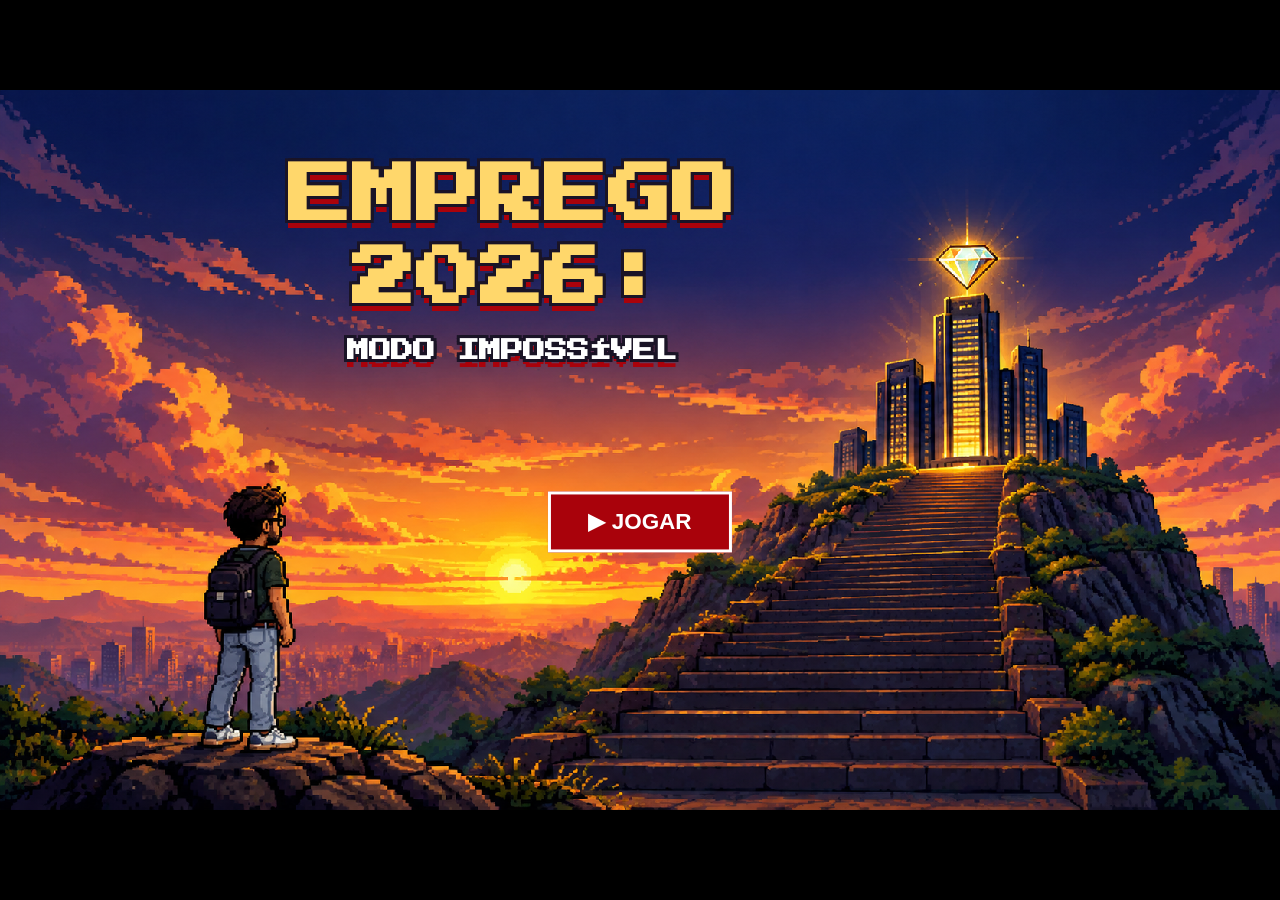
<file: index.html>
<!DOCTYPE html>
<html lang="pt-BR">
<head>
    <meta charset="UTF-8">
    <meta name="viewport" content="width=device-width, initial-scale=1.0">
    <title>Emprego 2026: Modo impossível</title>
    <!-- fonte de jogo antigo (pixel) para o título -->
    <link rel="stylesheet" href="https://fonts.googleapis.com/css2?family=Press+Start+2P&display=swap">
    <link rel="stylesheet" href="style.css">

</head>

<body>
<main class="tela-inicial"> <!-- Conteúdo principal da tela, classe CSS para a main -->
    <!-- aqui em baixo estamos declarando uma imagem para a tela 
    src = usamos src para o caminho da imagem 
    alt = usamos alt para descrever imagem
    class capa-jogo mais uma classe, agora para a imagem
    -->
    <img 
        src="img/capa-jogo.png"
        alt="Capa do jogo"
        class="capa-jogo" 
        >

    <!-- título do jogo: a linha de cima é grande e o span é a linha menor de baixo -->
    <h1 class="titulo-jogo">
        Emprego 2026:
        <span class="subtitulo-jogo">Modo Impossível</span>
    </h1>

    <button id="btnPlay" onclick="window.location.href='play.html'"> <!-- Criando botão usamos btnPlay para identificar o botão -->
        ▶ JOGAR <!-- conteúdo do botão -->
    </button> <!-- fechamento do botão -->
</main> <!-- fechamento da main conteúdo principal -->

<script src="script.js"></script> <!-- linkando com o arquivo javascript -->
</body>
</html>
</file>
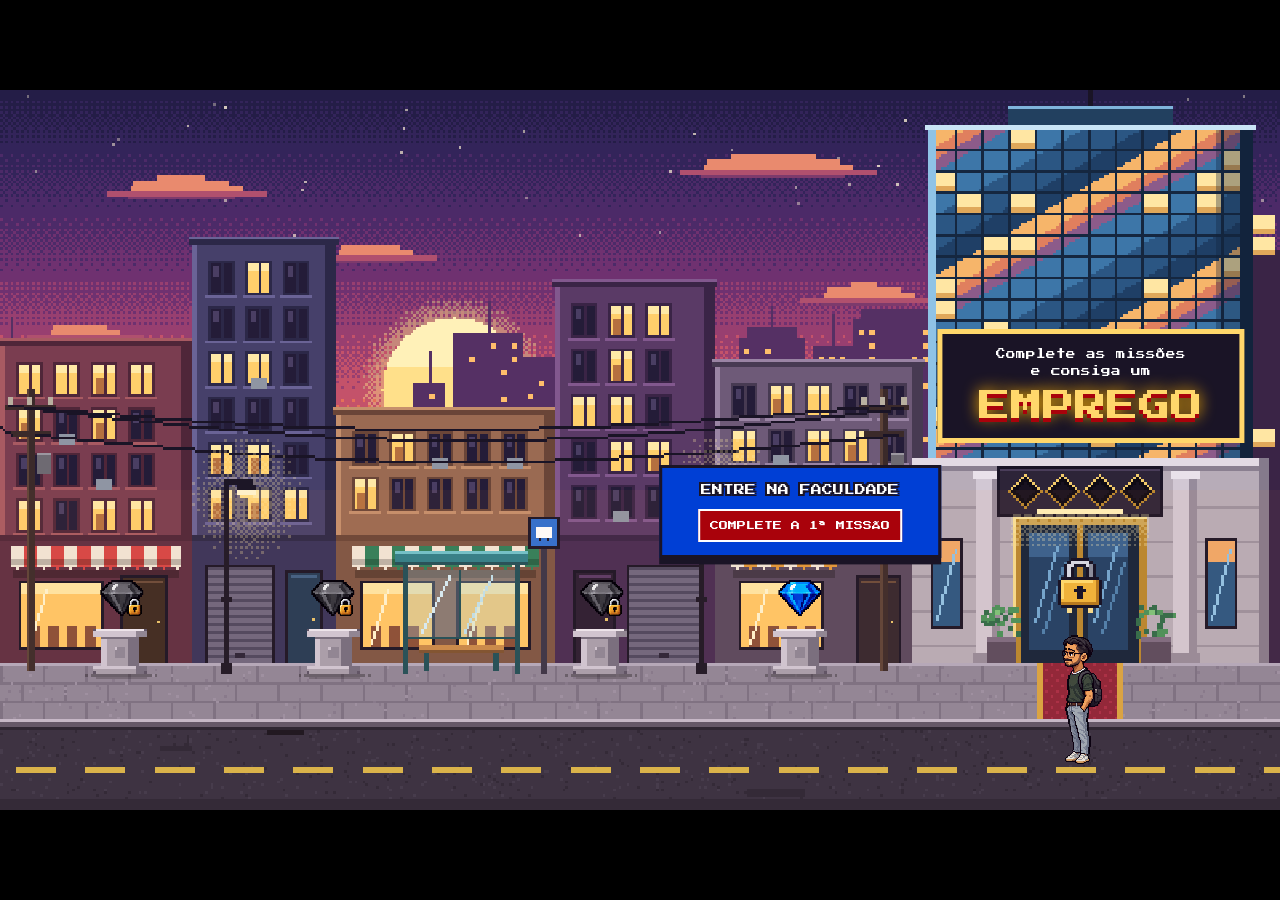
<file: play.html>
<!DOCTYPE html>
<html lang="pt-BR">
<head>
    <meta charset="UTF-8">
    <meta name="viewport" content="width=device-width, initial-scale=1.0">
    <title>Emprego 2026: Modo impossível</title>
    <!-- fonte de jogo antigo (pixel), a mesma do título da capa -->
    <link rel="stylesheet" href="https://fonts.googleapis.com/css2?family=Press+Start+2P&display=swap">
    <link rel="stylesheet" href="play.css">

</head>

<body>
<main class="tela-inicial"> <!-- Conteúdo principal da tela, classe CSS para a main -->
    <!-- aqui em baixo estamos declarando uma imagem para a tela
    src = usamos src para o caminho da imagem
    alt = usamos alt para descrever imagem
    class capa-jogo mais uma classe, agora para a imagem
    -->
    <img
        src="img/cenario.png"
        alt="Capa do jogo"
        class="capa-jogo" 
        >

    <!-- porta do prédio: fica por cima da porta desenhada no cenário
    as duas folhas são recortes do próprio cenario.png, por isso não dá para ver diferença enquanto está fechada -->
    <div class="porta" id="porta">
        <img src="img/porta-esquerda.png" alt="" class="porta-esquerda" id="portaEsquerda">
        <img src="img/porta-direita.png" alt="" class="porta-direita" id="portaDireita">
    </div>

    <!-- cadeado que tranca a porta durante o jogo e a placa com o objetivo -->
    <img src="img/cadeado.png" alt="porta trancada" class="cadeado" id="cadeado">
    <!-- o span separa a palavra "emprego" para ela ficar grande e brilhando: é o prêmio do jogo -->
    <p class="placa-objetivo">
        Complete as missões<br>
        e consiga um
        <span class="placa-premio">emprego</span>
    </p>

    <img 
        src="img/parado.png"
        alt="personagem parado"
        class="personagem-parado" 
        id="imgPersonagem"
        >
    
        <img 
        src="img/azul.png"
        alt="diamante azul"
        class="diamante-azul" 
        id="imgDiamante"
        >

        <img 
        src="img/bloqueado.png"
        alt="bloqueado one"
        class="blocked-one" 
        id="blockedOne"
        >

        <img 
        src="img/bloqueado.png"
        alt="bloqueado two"
        class="blocked-two" 
        id="blockedTwo"
        >

        <img 
        src="img/bloqueado.png"
        alt="bloqueado three"
        class="blocked-three" 
        id="blockedThree"
        >
        <div class="mission-one" id="btnCompletefirstmission">
            <h3 class="h3-one">Entre na faculdade</h3>
            <button class="button-one">Complete a 1ª missão</button>
        </div>

        <div class="mission-two" id="btnCompletesecondmission">
            <h3 class="h3-one">Faça cursos de especialização</h3>
            <button class="button-one">Complete a 2ª missão</button>
        </div>

        <div class="mission-three" id="btnCompletethirdmission">
            <h3 class="h3-one">Monte um currículo otimizado para ATS</h3>
            <button class="button-one">Complete a 3ª missão</button>
        </div>

        <div class="mission-fourth" id="btnCompletefourthmission">
            <h3 class="h3-one">Conecte-se com recrutadores</h3>
            <button class="button-one">Complete a 4ª e última missão</button>
        </div>

        <!-- tela de game over: começa escondida, o JavaScript mostra depois que o personagem entra no prédio -->
        <div class="game-over" id="telaGameOver">
            <img src="img/sergio-malandro.jpg" alt="Game over" class="imagem-game-over">
            <button class="botao-reiniciar" onclick="window.location.href='index.html'">
                ↻ REINICIAR
            </button>
        </div>
</main> <!-- fechamento da main conteúdo principal -->

<script src="script.js"></script> <!-- linkando com o arquivo javascript -->
</body>
</html>
</file>
<file: style.css>
* { /* aqui esta todos os elementos do HTML*/
    margin: 0;
    padding: 0;
    box-sizing: border-box;
}
/*  Configurações gerais da página */

html, body {
    height: 100%;
}
body {
    margin: 0;
    background-color: #000;
    font-family: Arial, sans-serif;
    overflow: hidden;

    /* centraliza a capa na tela */
    display: flex;
    justify-content: center;
    align-items: center;
}
/* controla a tela inicial - tamanho fixo em qualquer tela */
.tela-inicial {
    /* sempre na proporção 16:9, igual à capa-jogo.png
       assim o título e o botão caem sempre no mesmo ponto da imagem */
    width: min(100vw, calc(100dvh * 16 / 9));
    aspect-ratio: 16 / 9;

    container-type: inline-size;

    position: relative;

    display: flex;
    justify-content: center;
    align-items: center;
}

/* aqui definimos o tamanho da capa*/
.capa-jogo {
    width: 100%;
    height: 100%;
    object-fit: contain;

    image-rendering: pixelated;
}
/* título do jogo, no céu da capa */
.titulo-jogo {
    position: absolute;
    top: 9%;
    left: 40%;
    transform: translateX(-50%);
    width: 60%;

    font-family: "Press Start 2P", "Courier New", monospace;
    font-size: 5cqw; /* cqw = % da largura da capa, o texto cresce junto com a tela */
    line-height: 1.3;
    text-align: center;
    text-transform: uppercase;

    color: #ffd76b;
    /* contorno escuro em volta das letras + sombra para baixo */
    text-shadow:
        0.25cqw 0 #1a1426, -0.25cqw 0 #1a1426, 0 0.25cqw #1a1426, 0 -0.25cqw #1a1426,
        0.25cqw 0.25cqw #1a1426, -0.25cqw 0.25cqw #1a1426, 0.25cqw -0.25cqw #1a1426, -0.25cqw -0.25cqw #1a1426,
        0 0.6cqw #A9020B;
}

/* linha de baixo do título */
.subtitulo-jogo {
    display: block; /* joga o span para a linha de baixo */
    margin-top: 1.2cqw;

    font-size: 1.75cqw;
    color: white;
}

/* aqui é o conteúdo do botão*/
#btnPlay {
    position: absolute;
    top: 60%;
    left: 50%;
    transform: translate(-50%, -50%);

    padding: clamp(8px, 1.098cqw, 15px) clamp(20px, 2.928cqw, 40px);
    font-size: clamp(14px, 1.757cqw, 24px);
    font-weight: bold;

    cursor: pointer;

    border: clamp(2px, 0.293cqw, 4px) solid white;
    background: #A9020B;
    color: white;

    image-rendering: pixelated;
}

#btnPlay:hover {
    transform: translate(-50%, -50%) scale(1.1);
}
</file>
<file: play.css>
* { /* aqui esta todos os elementos do HTML*/
    margin: 0;
    padding: 0;
    box-sizing: border-box;
}
/*  Configurações gerais da página */

html, body {
    height: 100%;
}
body {
    margin: 0;
    background-color: #000;
    font-family: Arial, sans-serif;
    overflow: hidden;

    /* centraliza o palco do jogo na tela */
    display: flex;
    justify-content: center;
    align-items: center;
}
/* palco do jogo - sempre na proporção 16:9, igual ao cenario.png
   assim as porcentagens (left, bottom) caem sempre no mesmo ponto do cenário */
.tela-inicial {
    width: min(100vw, calc(100dvh * 16 / 9));
    aspect-ratio: 16 / 9;

    container-type: inline-size;

    position: relative; /* os elementos com position: absolute usam o palco como referência */
}

/* o cenário ocupa o palco inteiro */
.capa-jogo {
    display: block;
    width: 100%;
    height: 100%;

    image-rendering: pixelated;
}

/* personagem parado em frente à porta do prédio
   left   = posição horizontal (84.4% é o meio da porta)
   bottom = distância do pé até a parte de baixo do cenário (16% é a calçada)
   height = tamanho do personagem em relação ao cenário */
.personagem-parado {
    position: absolute;
    left: 84.4%;
    bottom: 6%;
    height: 20%;
    transform: translateX(-50%); /* centraliza a imagem no ponto do left */

    image-rendering: pixelated;
}

/* porta do prédio - mesma posição e tamanho da porta desenhada no cenário */
.porta {
    position: absolute;
    left: 79.79%;
    bottom: 20.37%;
    width: 9.167%;
    height: 19.26%;

    overflow: hidden; /* esconde as folhas quando elas deslizam para os lados */
    background: linear-gradient(#ffe9a6, #c98a4b); /* luz de dentro do prédio */
}

/* as duas folhas da porta */
.porta-esquerda,
.porta-direita {
    position: absolute;
    top: 0;
    width: 50%;
    height: 100%;

    transition: transform 1s ease-in-out; /* desliza suave ao abrir e fechar */
    image-rendering: pixelated;
}
.porta-esquerda { left: 0; }
.porta-direita  { left: 50%; }

/* quando a porta ganha a classe "aberta" cada folha desliza para o seu lado */
.porta.aberta .porta-esquerda { transform: translateX(-100%); }
.porta.aberta .porta-direita  { transform: translateX(100%); }

/* cadeado no meio da porta */
.cadeado {
    position: absolute;
    left: 84.4%;
    bottom: 28%;
    height: 7%;
    transform: translateX(-50%);

    transition: bottom 0.6s ease-in, opacity 0.6s ease-in; /* usado quando ele é destrancado */
    image-rendering: pixelated;
}

/* quando ganha a classe "destrancado" o cadeado cai e some */
.cadeado.destrancado {
    bottom: 21%;
    opacity: 0;
}

/* placa com o objetivo do jogo, em cima da entrada do prédio
   é um letreiro luminoso: borda dourada e um brilho que pulsa */
.placa-objetivo {
    position: absolute;
    left: 85.2%;
    bottom: 51%;
    width: 24%;
    transform: translateX(-50%);

    padding: 1cqw 0.6cqw;
    background-color: #1a1426;
    border: 0.4cqw solid #ffd76b;
    color: white;

    font-family: "Press Start 2P", "Courier New", monospace;
    font-size: 0.75cqw; /* cqw = % da largura do palco, o texto cresce junto com o jogo */
    line-height: 1.7;
    text-align: center;

    animation: brilhar 1.6s ease-in-out infinite;
}

/* a palavra "emprego": grande, dourada e na linha de baixo */
.placa-premio {
    display: block; /* joga o span para a linha de baixo */
    margin-top: 0.6cqw;

    font-size: 2.5cqw;
    line-height: 1.2;
    text-transform: uppercase;

    color: #ffd76b;
    text-shadow: 0 0.3cqw #A9020B, 0 0 1.2cqw #ffb300; /* sombra vermelha + luz dourada */
}

/* brilho da placa: a luz em volta aumenta e diminui */
@keyframes brilhar {
    0%   { box-shadow: 0 0 0.6cqw 0.1cqw #ffb300; }
    50%  { box-shadow: 0 0 2.4cqw 0.7cqw #ffb300; }
    100% { box-shadow: 0 0 0.6cqw 0.1cqw #ffb300; }
}

.diamante-azul {
    position: absolute;
    left: 62.5%;
    bottom: 27%;
    height: 5%;
    transform: translateX(-50%); /* centraliza a imagem no ponto do left */
    animation: flutuar 2s ease-in-out infinite; /* linha nova */
    image-rendering: pixelated;
}

.blocked-one {
    position: absolute;
    left: 47%;
    bottom: 27%;
    height: 5%;
    transform: translateX(-50%); /* centraliza a imagem no ponto do left */
    animation: flutuar 2s ease-in-out infinite; /* linha nova */
    image-rendering: pixelated;
}

.blocked-two {
    position: absolute;
    left: 26%;
    bottom: 27%;
    height: 5%;
    transform: translateX(-50%); /* centraliza a imagem no ponto do left */
    animation: flutuar 2s ease-in-out infinite; /* linha nova */
    image-rendering: pixelated;
}

.blocked-three {
    position: absolute;
    left: 9.5%;
    bottom: 27%;
    height: 5%;
    transform: translateX(-50%); /* centraliza a imagem no ponto do left */
    animation: flutuar 2s ease-in-out infinite; /* linha nova */
    image-rendering: pixelated;
}


/* animação do diamante flutuando: sobe e volta para o lugar */
@keyframes flutuar {
    0%   { transform: translateX(-50%) translateY(0); }
    50%  { transform: translateX(-50%) translateY(-15%); }
    100% { transform: translateX(-50%) translateY(0); }
}

.mission-one {
    background-color: #003FD5;
    position: absolute;
    left: 62.5%;
    bottom: 35%;
    height: 10%;
    width: 18%;
    transform: translateX(-50%); /* centraliza a imagem no ponto do left */
    animation: flutuar 2s ease-in-out infinite; /* linha nova */
    image-rendering: pixelated;
    border-radius: 10px;

    /* centraliza o h3 e o button dentro da div */
    display: flex;
    flex-direction: column;  /* um embaixo do outro */
    justify-content: center; /* centro na vertical */
    align-items: center;     /* centro na horizontal */
    gap: 8%;                 /* espaço entre o h3 e o button */
}

.mission-two {
    background-color: #1E8E3E; /* verde, combinando com o diamante */
    position: absolute;
    left: 47%;                 /* mesmo left do .blocked-one */
    bottom: 35%;
    height: 10%;
    width: 18%;
    transform: translateX(-50%);
    animation: flutuar 2s ease-in-out infinite;
    border-radius: 10px;

    display: none;             /* começa escondida, o JavaScript mostra depois */
    flex-direction: column;
    justify-content: center;
    align-items: center;
    gap: 8%;
}

.mission-three {
    background-color: #B931F9; /* roxo, combinando com o diamante */
    position: absolute;
    left: 26%;                 /* mesmo left do .blocked-two */
    bottom: 35%;
    height: 10%;
    width: 18%;
    transform: translateX(-50%);
    animation: flutuar 2s ease-in-out infinite;
    border-radius: 10px;

    display: none;             /* começa escondida, o JavaScript mostra depois */
    flex-direction: column;
    justify-content: center;
    align-items: center;
    gap: 8%;
}

.mission-fourth {
    background-color: #FBBC01; /* roxo, combinando com o diamante */
    position: absolute;
    left: 11.5%;                /* um pouco à direita do diamante, para a caixa não sair da tela */
    bottom: 35%;
    height: 10%;
    width: 18%;
    transform: translateX(-50%);
    animation: flutuar 2s ease-in-out infinite;
    border-radius: 10px;

    display: none;             /* começa escondida, o JavaScript mostra depois */
    flex-direction: column;
    justify-content: center;
    align-items: center;
    gap: 8%;
}

/* estilo igual para as 4 caixas de missão (mesmo visual do título da capa)
   como este bloco vem depois, ele vale por cima do height e do width de cada caixa */
.mission-one,
.mission-two,
.mission-three,
.mission-fourth {
    width: 22%;
    height: auto;   /* a altura acompanha o tamanho do texto */
    padding: 1cqw;
    gap: 0.9cqw;

    border: 0.3cqw solid #1a1426;
    border-radius: 0;                 /* cantos retos, estilo pixel */
    box-shadow: 0 0.5cqw 0 #1a1426;   /* sombra dura embaixo */
}

.h3-one{
    font-family: "Press Start 2P", "Courier New", monospace;
    font-size: 0.85cqw; /* cqw = % da largura do palco, o texto cresce junto com o jogo */
    font-weight: normal;
    line-height: 1.6;
    text-align: center;
    text-transform: uppercase;

    color: white;
    /* contorno escuro em volta das letras */
    text-shadow:
        0.12cqw 0 #1a1426, -0.12cqw 0 #1a1426, 0 0.12cqw #1a1426, 0 -0.12cqw #1a1426,
        0.12cqw 0.12cqw #1a1426, -0.12cqw 0.12cqw #1a1426, 0.12cqw -0.12cqw #1a1426, -0.12cqw -0.12cqw #1a1426;
}
.button-one{
    padding: 0.6cqw 0.8cqw;

    font-family: "Press Start 2P", "Courier New", monospace;
    font-size: 0.7cqw;
    line-height: 1.5;
    text-transform: uppercase;

    cursor: pointer;

    border: 0.2cqw solid white;
    background-color: #A9020B; /* mesmo vermelho do botão JOGAR */
    color: white;
}

.button-one:hover {
    transform: scale(1.08);
}


/* aqui é o conteúdo do botão*/

/* tela de game over - cobre o palco inteiro */
.game-over {
    position: absolute;
    inset: 0;      /* gruda nos 4 lados do palco */
    z-index: 10;   /* fica na frente de tudo */
    background-color: #000;

    display: none; /* começa escondida, o JavaScript mostra depois */
    flex-direction: column;
    justify-content: center;
    align-items: center;
    gap: 4%;
}

/* quando ganha a classe "visivel" a tela aparece aos poucos */
.game-over.visivel {
    display: flex;
    animation: aparecer 0.6s ease-in;
}

@keyframes aparecer {
    from { opacity: 0; }
    to   { opacity: 1; }
}

.imagem-game-over {
    height: 75%;
    max-width: 95%;
    object-fit: contain;
}

.botao-reiniciar {
    padding: clamp(8px, 1.098cqw, 15px) clamp(20px, 2.928cqw, 40px);
    font-size: clamp(14px, 1.757cqw, 24px);
    font-weight: bold;

    cursor: pointer;

    border: clamp(2px, 0.293cqw, 4px) solid white;
    background: #A9020B;
    color: white;
}

.botao-reiniciar:hover {
    transform: scale(1.1);
}
</file>
